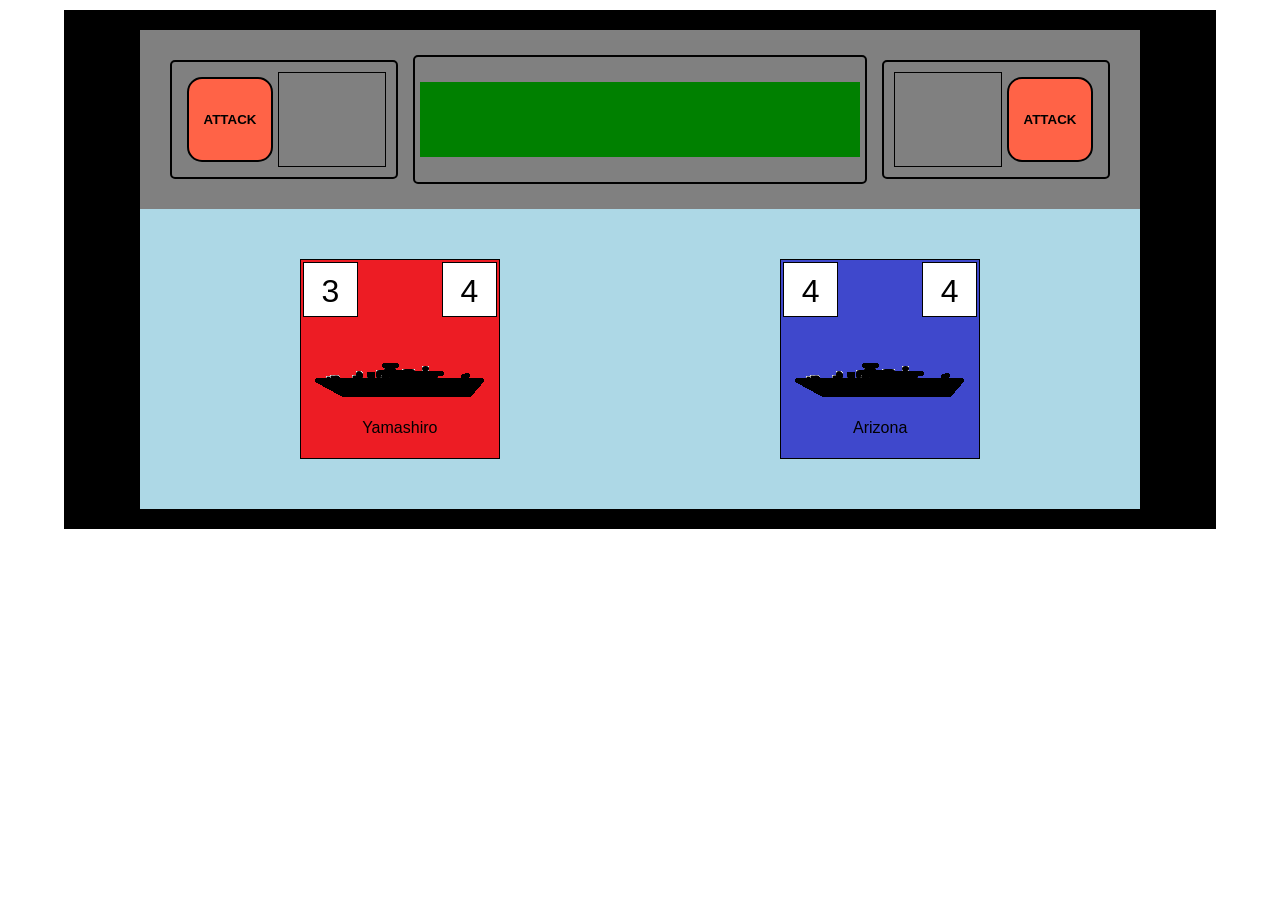
<file: index.html>
<!-- PACIFIC BATTLE -->

<!DOCTYPE html>
<html lang="en">
  <head>
    <meta charset="UTF-8" />
    <meta http-equiv="X-UA-Compatible" content="IE=edge" />
    <meta name="viewport" content="width=device-width, initial-scale=1.0" />
    <!-- Title -->
    <title>Pacific Battle</title>
    <!-- Stylesheets -->
    <link rel="stylesheet" href="style.css" />
    <!-- jQuery -->
    <script
      src="https://code.jquery.com/jquery-3.6.0.min.js"
      integrity="sha256-/xUj+3OJU5yExlq6GSYGSHk7tPXikynS7ogEvDej/m4="
      crossorigin="anonymous"
    ></script>
  </head>

  <body>
    <!-- Game Box -->
    <div class="game">

      <!-- Control Panel -->
      <div class="panel">
        <div id="japan" class="panelBox">
          <button class="btn attack" onclick="attack(combatShips)">ATTACK</button>
          <div class="info"></div>
        </div>
        <!-- Dice -->
        <div id="dieRoller">
          <!-- <button id="rollButton" class="btn" onclick="rollDie(rolls)">ROLL</button> -->
          <div class="diceBox"></div>
        </div>
        <div id="allied" class="panelBox">
          <div class="info"></div>
          <button class="btn attack" onclick="attack(combatShips)">ATTACK</button>
        </div>
      </div>
      
      <!-- Game Board -->
      <div class="board">

        <div class="sea japanSea"></div>
        <div class="sea alliedSea"></div>

      </div>

    </div>

    <!-- Scripts -->
    <script src="main.js"></script>
    <!-- <script src="dice.js"></script> -->
  </body>
</html>
</file>
<file: style.css>
/* PACIFIC BATTLE */

/* Global Styles */
* {
  padding: 0;
  margin: 0;
  box-sizing: border-box;
  font-family: Arial, Helvetica, sans-serif;
}

.btn {
  padding: 15px;
  border: 2px double black;
  border-radius: 15px;
  margin: 5px;
}

.attack {
  background-color: tomato;
  font-weight: bold;
}

.game {
  width: 90%;
  padding: 20px;
  margin: 10px auto;
  background: black;
}

.board {
  display: flex;
  width: 90%;
  height: auto;
  padding: 20px;
  margin: 0 auto;
  background: lightblue;
}
.sea {
  display: flex;
  justify-content: center;
  width: 50%;
}

/* Control Panel */
.panel {
  display: flex;
  padding: 20px;
  margin: 0 auto;
  width: 90%;
  height: 20%;
  border: 1p solid black;
  background: gray;
}

.panelBox {
  display: flex;
  width: 25%;
  padding: 10px;
  margin: 10px;
  border: 2px solid black;
  border-radius: 5px;
}

.info {
  text-align: center;
  width: 75%;
  border: 1px solid black;
}

/* Dice */

#dieRoller {
  padding: 5px;
  border: 2px solid black;
  border-radius: 5px;
  margin:5px;
  width: 50%;
}

#rollButton {
  position: relative;
  top: 25px;
  float: left;
}

.diceBox {
  display: flex;
  margin: 20px auto;
  /* width: 500px; */
  height: 75px;
  background: green;
}

.die {
  display: flex;
  margin: 10px 10px;
  border-radius: 10%;
  padding-top: 15px;
  justify-content: center;
  width: 50px;
  height: 50px;
  background: wheat;
}

.ship {
  margin: 30px;
  border: 1px solid black;
  width: 200px;
  height: 200px;
}
.ship div {
  display: inline-block;
  padding: 10px;
  border: 1px solid black;
  margin: 2px;
  width: 55px;
  height: 55px;
  font-size: 32px;
  text-align: center;
  background-color: white;
}
.ship p {
  text-align: center;
  position: relative;
  top: 100px;
}
.defense {
  float: right;
}
.japan {
  /* float: right; */
  background-image: url('./resources/shipSilouetteJapan.png');
}
.allied {
  /* float: clear; */
  background-image: url('./resources/shipSilouetteAllied.png');
}
</file>
